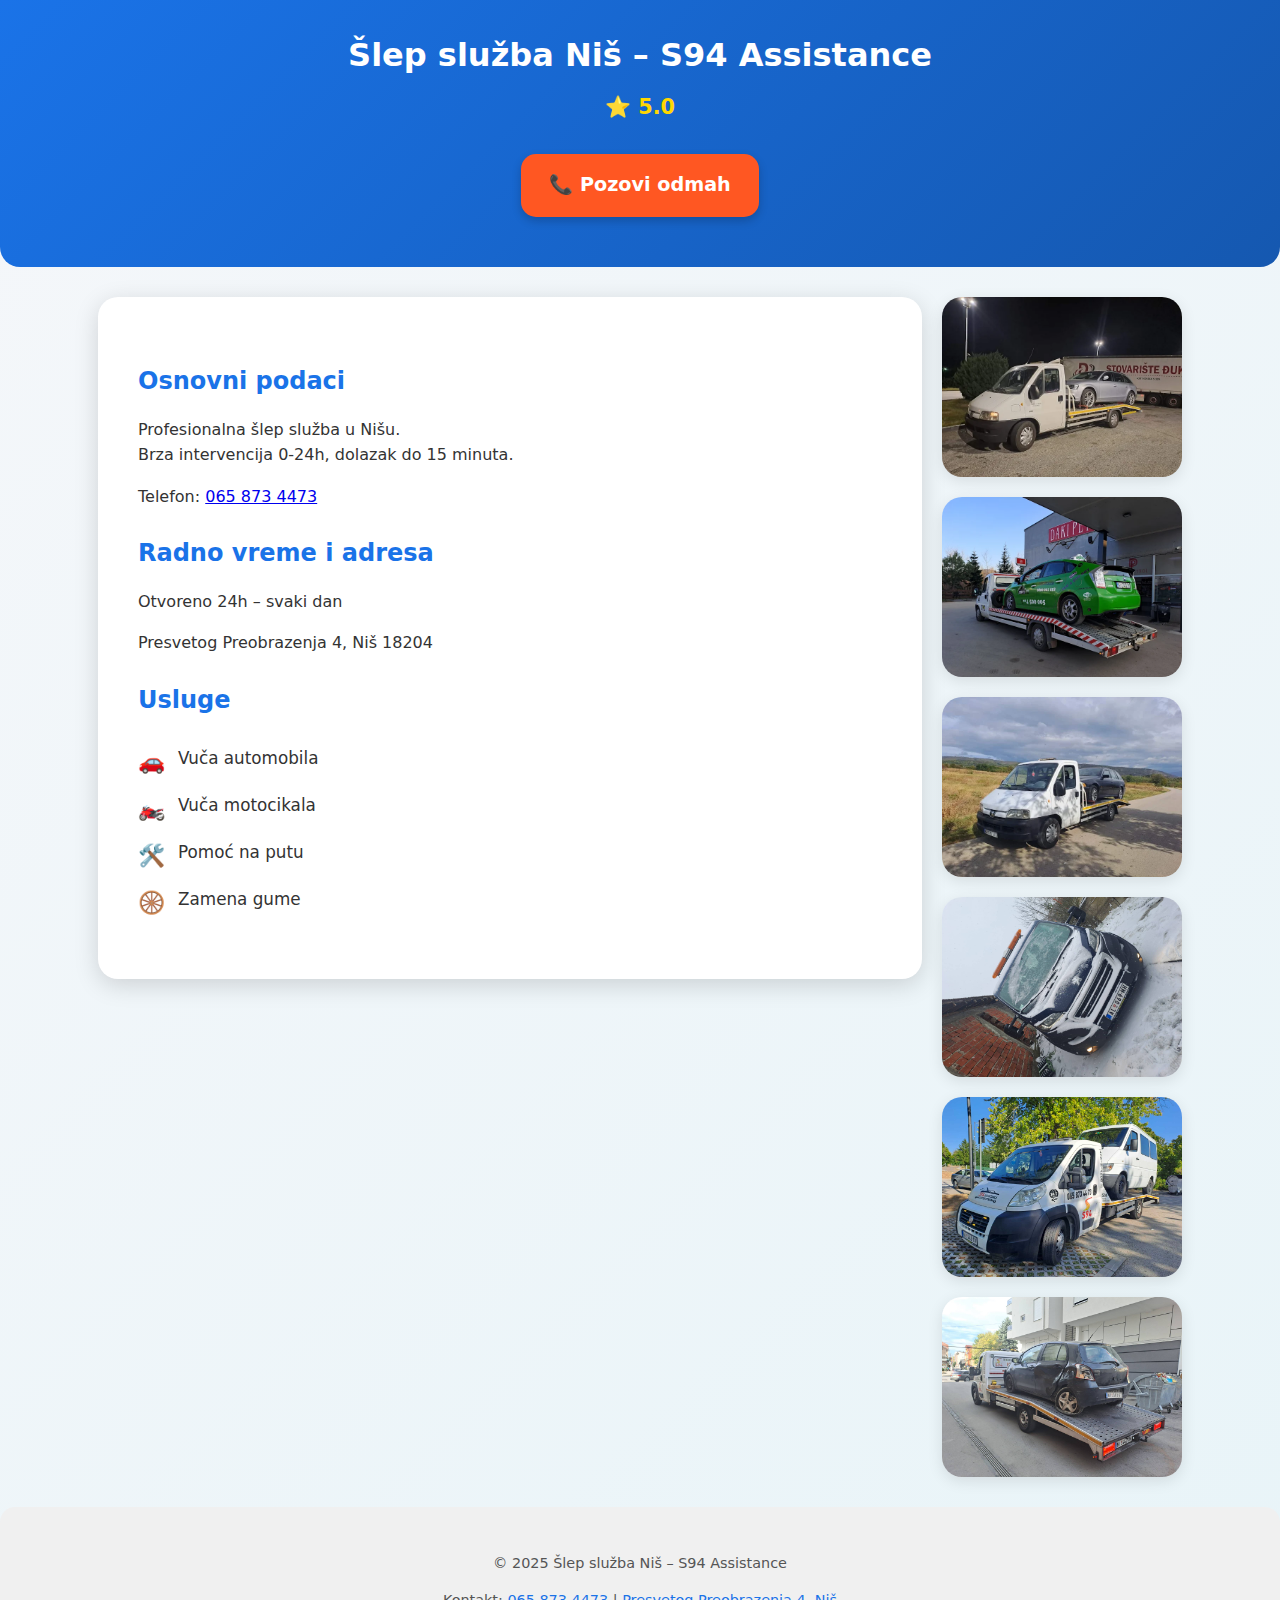
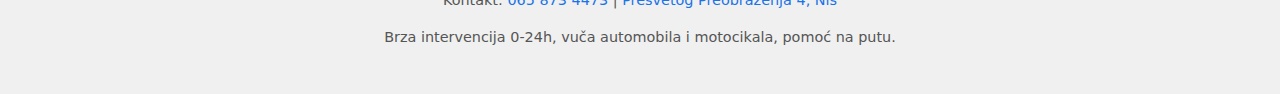
<file: index.html>
<!DOCTYPE html>
<html lang="sr">
<head>
<meta charset="UTF-8">
<meta name="viewport" content="width=device-width, initial-scale=1.0">
<title>Šlep služba Niš | S94 Assistance</title>
<meta name="description" content="Šlep služba Niš – S94 Assistance. Brza intervencija 0-24h, dolazak do 15 minuta, vuča automobila i motocikala, pomoć na putu.">
<meta name="keywords" content="Šlep služba, Niš, vuča automobila, vuča motocikala, pomoć na putu, S94 Assistance">

<!-- Open Graph -->
<meta property="og:title" content="Šlep služba Niš | S94 Assistance">
<meta property="og:description" content="Brza šlep služba u Nišu – 0-24h, dolazak do 15 minuta.">
<meta property="og:type" content="website">
<meta property="og:url" content="https://tvoj-sajt.rs">
<meta property="og:image" content="https://tvoj-sajt.rs/slike/image1.webp">

<!-- Google verifikacija -->
<meta name="google-site-verification" content="tsrHWtZ9WGs-iRhFHIjfoYm_S9bWtnTZNGkhnlsw0q0" />

<!-- CSS -->
<link rel="stylesheet" href="style.css">

<!-- Schema LocalBusiness -->
<script type="application/ld+json">
{
  "@context": "https://schema.org",
  "@type": "AutoRepair",
  "name": "Šlep služba Niš – S94 Assistance",
  "telephone": "+381658734473",
  "address": {
    "@type": "PostalAddress",
    "streetAddress": "Presvetog Preobrazenja 4",
    "addressLocality": "Niš",
    "postalCode": "18204",
    "addressCountry": "RS"
  },
  "openingHours": "Mo-Su 00:00-23:59"
}
</script>

</head>
<body>

<header>
  <h1>Šlep služba Niš – S94 Assistance</h1>
  <p class="rating">⭐ 5.0</p>
  <a href="tel:0658734473" class="call-btn" aria-label="Pozovi Šlep službu Niš">📞 Pozovi odmah</a>
</header>

<main class="main-container" role="main">

  <!-- Kartica sa informacijama -->
  <section class="card">
    <div class="info">
      <h2>Osnovni podaci</h2>
      <p>Profesionalna šlep služba u Nišu.<br>Brza intervencija 0-24h, dolazak do 15 minuta.</p>
      <p>Telefon: <a href="tel:0658734473">065 873 4473</a></p>
    </div>

    <div class="info">
      <h2>Radno vreme i adresa</h2>
      <p>Otvoreno 24h – svaki dan</p>
      <p>Presvetog Preobrazenja 4, Niš 18204</p>
    </div>

    <div class="info">
      <h2>Usluge</h2>
      <ul>
        <li class="auto">Vuča automobila</li>
        <li class="motor">Vuča motocikala</li>
        <li class="pomoc">Pomoć na putu</li>
        <li class="guma">Zamena gume</li>
      </ul>
    </div>
  </section>

  <!-- Galerija slika na kraju -->
  <section class="side-images">
    <img src="slike/image1.webp" alt="Šlep služba – vuča automobila" loading="lazy">
    <img src="slike/image2.webp" alt="Pomoć na putu – vuča automobila" loading="lazy">
    <img src="slike/image3.webp" alt="Vuča motocikala" loading="lazy">
    <img src="slike/image4.jpg" alt="Intervencija na putu" loading="lazy">
    <img src="slike/image5.jpg" alt="Pomoć na putu" loading="lazy">
    <img src="slike/image6.jpg" alt="Intervencija na putu" loading="lazy">
  </section>

</main>

<footer>
  <p>&copy; 2025 Šlep služba Niš – S94 Assistance</p>
  <p>Kontakt: <a href="tel:0658734473">065 873 4473</a> | 
     <a href="https://www.google.com/maps/place/Slep+sluzba+s94+assistance+Nis/" target="_blank" rel="noopener" aria-label="Pogledaj lokaciju na Google Maps">Presvetog Preobrazenja 4, Niš</a></p>
  <p>Brza intervencija 0-24h, vuča automobila i motocikala, pomoć na putu.</p>
</footer>

</body>
</html>
</file>
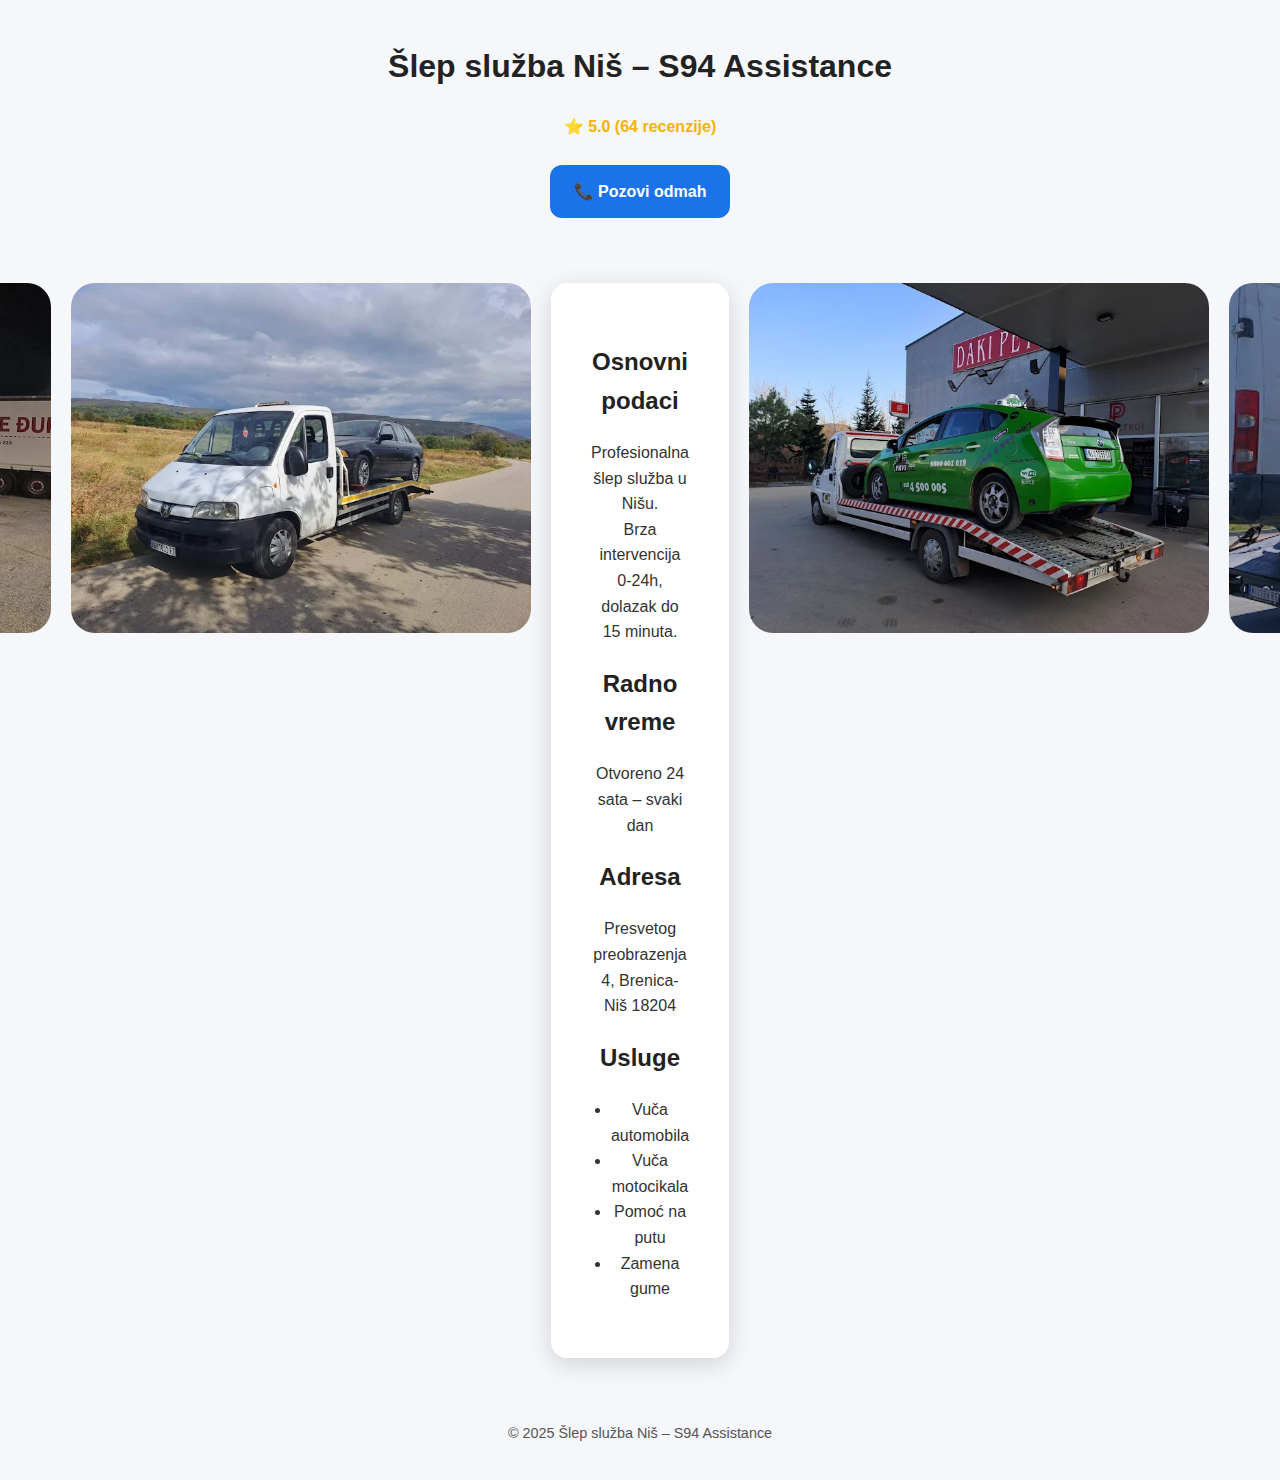
<file: sajt/index.html>
<!DOCTYPE html>
<html lang="sr">
<head>
    <meta charset="UTF-8">
    <meta name="viewport" content="width=device-width, initial-scale=1.0">
    <title>Šlep služba Niš | S94 Assistance</title>
    <meta name="description" content="Šlep služba Niš – S94 Assistance. Brza intervencija 0-24h, dolazak do 15 minuta, vuča automobila i motocikala, pomoć na putu.">
    <meta name="keywords" content="Šlep služba, Niš, vuča automobila, vuča motocikala, pomoć na putu, S94 Assistance">
    <link rel="stylesheet" href="style.css">
</head>
<body>

<header>
    <h1>Šlep služba Niš – S94 Assistance</h1>
    <p class="rating">⭐ 5.0 (64 recenzije)</p>
    <a href="tel:0658734473" class="call-btn" aria-label="Pozovi Šlep službu Niš">📞 Pozovi odmah</a>
</header>

<main class="main-container">

    <img src="slike/image1.webp" alt="Šlep služba u akciji" class="side-image left">
    <img src="slike/image3.webp" class="side-image left">
  
    <section class="card">
        <section class="info">
            <h2>Osnovni podaci</h2>
            <p>Profesionalna šlep služba u Nišu.<br>Brza intervencija 0-24h, dolazak do 15 minuta.</p>
        </section>

        <section class="info">
            <h2>Radno vreme</h2>
            <p>Otvoreno 24 sata – svaki dan</p>
            <h2>Adresa</h2>
            <p>Presvetog preobrazenja 4, Brenica-Niš 18204</p>
        </section>

        <section class="info">
            <h2>Usluge</h2>
            <ul>
                <li>Vuča automobila</li>
                <li>Vuča motocikala</li>
                <li>Pomoć na putu</li>
                <li>Zamena gume</li>
            </ul>
        </section>
    </section>

    <img src="slike/image2.webp" alt="Pomoć na putu – vuča automobila" class="side-image right">
    <img src="slike/image4.webp" class="side-image right" id="slika4">
</main>

<footer>
    <p>&copy; 2025 Šlep služba Niš – S94 Assistance</p>
</footer>

</body>
</html>
</file>
<file: style.css>
/* ========== Globalno ========== */
body {
    font-family: system-ui, -apple-system, BlinkMacSystemFont, "Segoe UI", Roboto, sans-serif;
    background: linear-gradient(135deg, #f5f7fa 0%, #e8f4f8 100%);
    margin: 0;
    padding: 0;
    color: #333;
    line-height: 1.6;
}

/* ========== Header ========== */
header {
    padding: 30px 20px;
    text-align: center;
    background: linear-gradient(135deg, #1a73e8 0%, #1558b0 100%);
    color: white;
    border-radius: 0 0 20px 20px;
}

h1 { font-size: 2em; margin: 0; }
.rating { color: #ffd700; font-weight: bold; margin: 10px 0; font-size: 1.3em; }

.call-btn {
    display: inline-block;
    background: #ff5722;
    color: white;
    padding: 16px 28px;
    text-decoration: none;
    border-radius: 15px;
    margin: 20px 0;
    font-weight: bold;
    font-size: 1.2em;
    transition: background 0.3s ease, transform 0.2s ease, box-shadow 0.3s ease;
    box-shadow: 0 4px 10px rgba(0,0,0,0.2);
    z-index: 100;
}
.call-btn:hover,
.call-btn:focus {
    background: #e64a19;
    transform: scale(1.05);
    box-shadow: 0 6px 15px rgba(0,0,0,0.3);
    outline: none;
}

/* Sticky CTA na mobilnim */
@media (max-width: 768px) {
    .call-btn {
        position: fixed;
        bottom: 20px;
        left: 50%;
        transform: translateX(-50%);
        width: 90%;
        max-width: 400px;
        text-align: center;
    }
}

/* ========== Main ========== */
.main-container {
    display: flex;
    justify-content: center;
    align-items: flex-start;
    gap: 20px;
    padding: 30px 20px;
    flex-wrap: wrap;
}

/* Grid za slike */
.side-images {
    display: grid;
    grid-template-columns: repeat(auto-fit, minmax(150px, 1fr));
    gap: 20px;
}

.side-images img {
    width: 100%;
    height: 180px;
    object-fit: cover;
    border-radius: 20px;
    box-shadow: 0 4px 15px rgba(0,0,0,0.1);
    transition: transform 0.3s ease, box-shadow 0.3s ease;
}

.side-images img:hover {
    transform: translateY(-3px) scale(1.03);
    box-shadow: 0 6px 20px rgba(0,0,0,0.2);
}

/* ========== Kartica ========== */
.card {
    max-width: 800px;
    width: 60%;
    background: #fff;
    padding: 40px;
    border-radius: 20px;
    box-shadow: 0 6px 25px rgba(0,0,0,0.15);
    transition: transform 0.3s ease, box-shadow 0.3s ease;
    min-height: 400px;
}

.card:hover {
    transform: translateY(-5px) scale(1.01);
    box-shadow: 0 10px 30px rgba(0,0,0,0.25);
}

.info { margin-top: 25px; text-align: left; }
h2 { color: #1a73e8; margin-bottom: 10px; }

/* Lista usluga sa ikonama */
ul { padding-left: 0; list-style: none; }
ul li { padding: 10px 0; position: relative; padding-left: 40px; font-size: 1.05em; transition: color 0.3s ease; }
ul li:hover { color: #1a73e8; }
li.auto::before { content: "🚗"; }
li.motor::before { content: "🏍️"; }
li.guma::before { content: "🛞"; }
li.pomoc::before { content: "🛠️"; }
li::before { position: absolute; left: 0; font-size: 1.3em; }

/* ========== Footer ========== */
footer {
    text-align: center;
    padding: 30px 20px;
    color: #555;
    font-size: 0.9em;
    background: #f0f0f0;
    border-radius: 15px 15px 0 0;
}
footer a { color: #1a73e8; text-decoration: none; }
footer a:hover { text-decoration: underline; }

/* ========== Responsivnost ========== */
@media (max-width: 1200px) {
    .side-images img { height: 160px; }
    .card { width: 70%; padding: 35px; }
}

@media (max-width: 768px) {
    .main-container { flex-direction: column; align-items: center; gap: 20px; padding: 20px 10px; }
    .side-images img { height: 140px; }
    .card { width: 95%; padding: 25px; border-radius: 15px; }
}

@media (max-width: 600px) {
    .side-images img { height: 120px; }
    .card { padding: 20px; }
    body { font-size: 16px; }
}

/* Fokus outline za pristupačnost */
a:focus, .call-btn:focus { outline: 3px solid #ffab91; outline-offset: 4px; }

/* Isključi hover za mobilne uređaje */
@media (hover: none) {
    .call-btn:hover, .side-images img:hover, .card:hover { transform: none; box-shadow: inherit; }
}
</file>
<file: sajt/style.css>
/* Osnovni stilovi tela sajta */
body {
    font-family: 'Arial', sans-serif;
    background: #f5f7fa;
    margin: 0;
    padding: 0;
    color: #333;
    text-align: center;
    line-height: 1.6;
}

/* Header */
header {
    padding: 20px;
}

h1, h2 {
    color: #222;
}

.rating {
    color: #f4b400;
    font-weight: bold;
    margin: 10px 0;
}

.call-btn {
    display: inline-block;
    background: #1a73e8;
    color: white;
    padding: 14px 24px;
    text-decoration: none;
    border-radius: 12px;
    margin: 15px 0;
    font-weight: bold;
    transition: background 0.3s ease, transform 0.2s ease;
}

.call-btn:hover {
    background: #1558b0;
    transform: scale(1.05);
}

/* Glavni kontejner sa slikama sa strane */
.main-container {
    display: flex;
    justify-content: center;
    align-items: flex-start;
    gap: 20px;
    padding: 30px;
}

/* Kartica u sredini */
.card {
    max-width: 800px; /* povećana kartica */
    width: 60%;
    background: #fff;
    padding: 40px; /* veći padding */
    border-radius: 16px;
    box-shadow: 0 6px 25px rgba(0,0,0,0.15); /* jača senka */
    transition: transform 0.3s ease, box-shadow 0.3s ease;
}

.card:hover {
    transform: translateY(-5px);
    box-shadow: 0 8px 30px rgba(0,0,0,0.2);
}

/* Sekcije unutar kartice */
.info {
    margin-top: 20px;
}


/* Side slike */
.side-image {
    width: 460px; /* povećano sa 120px na 180px */
    border-radius: 24px;
    object-fit: cover;
    transition: transform 0.3s ease;
    height: 350px;
}

.side-image:hover {
    transform: scale(1.05); /* lagano povećanje pri hoveru */
}

/* Leva i desna slika */
.side-image.left {
    order: 0;
}

.side-image.right {
    order: 2;
}

/* Footer */
footer {
    text-align: center;
    padding: 20px;
    color: #555;
    font-size: 0.9em;
}

/* Responsivnost za mobilne uređaje */
@media (max-width: 900px) {
    .main-container {
        flex-direction: column;
        align-items: center;
    }

    .side-image {
        width: 60%;
        margin: 15px 0;
    }

    .card {
        width: 90%;
        padding: 30px;
    }
}

/* Lista usluga */
ul {
    padding-left: 20px;
    list-style: disc;
}
#slika4 
{
    width: 460px;
    height: 350px;
}
</file>
